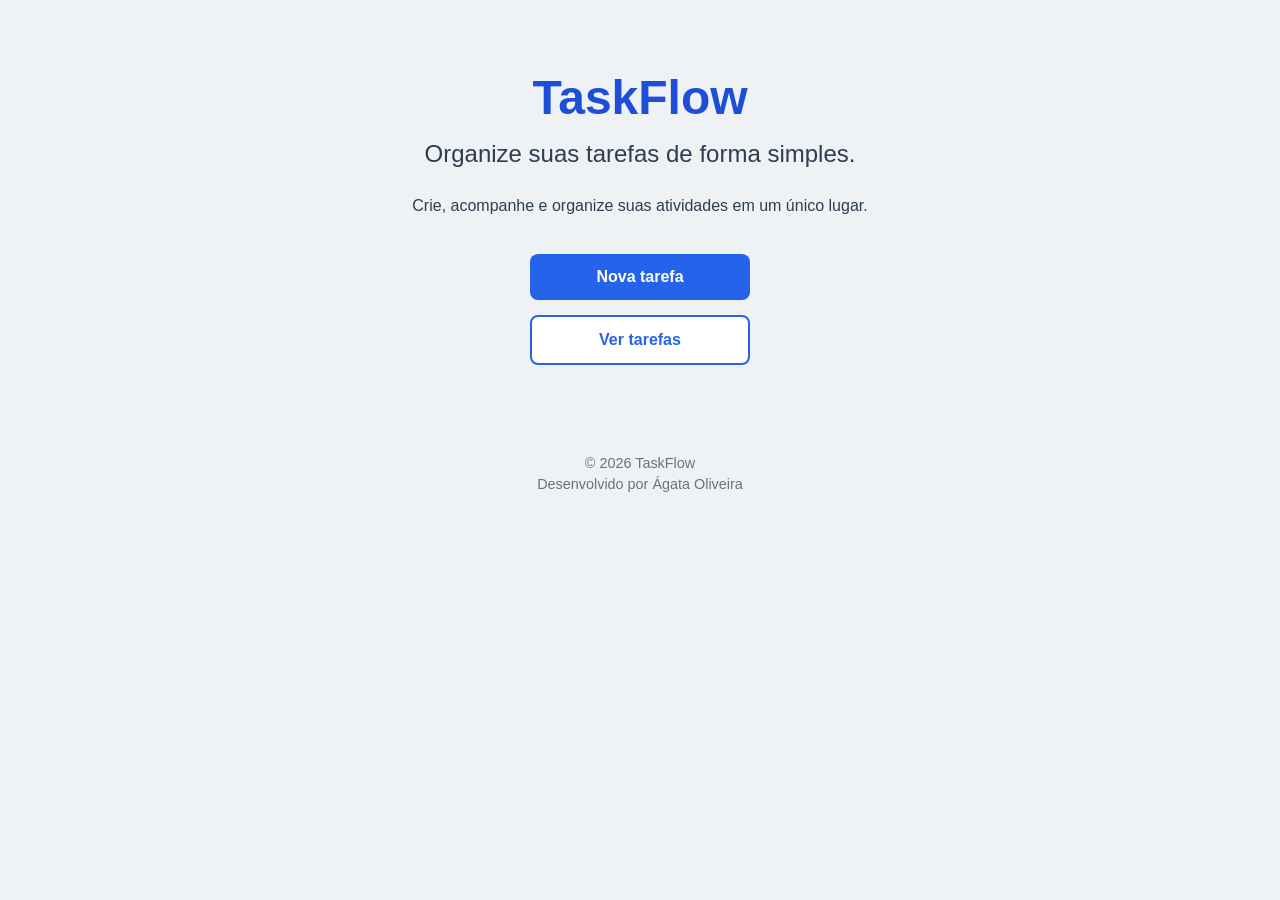
<file: src/templates/index.html>
<!DOCTYPE html>
<html lang="pt-BR">
<head>
    <meta charset="UTF-8">
    <meta name="viewport" content="width=device-width, initial-scale=1.0">
    <title>TaskFlow</title>
    <link rel="stylesheet" href="../static/css/style.css">
</head>
<body>

    <header>

    </header>

    <main>

        <section class="hero">
            <h1>TaskFlow</h1>

            <h2>Organize suas tarefas de forma simples.</h2>

            <p>
            Crie, acompanhe e organize suas atividades em um único lugar.
            </p>
            
            <div class="buttons">
                <a href="/nova-tarefa" class="button-primary">
                    Nova tarefa
                </a>

                <a href="/tarefas" class="button-secondary">
                    Ver tarefas
                </a>
            </div>
            
        </section>

    </main>

    <footer>
        <p>© 2026 TaskFlow</p>
        <p>Desenvolvido por Ágata Oliveira</p>
    </footer>

</body>
</html>
</file>
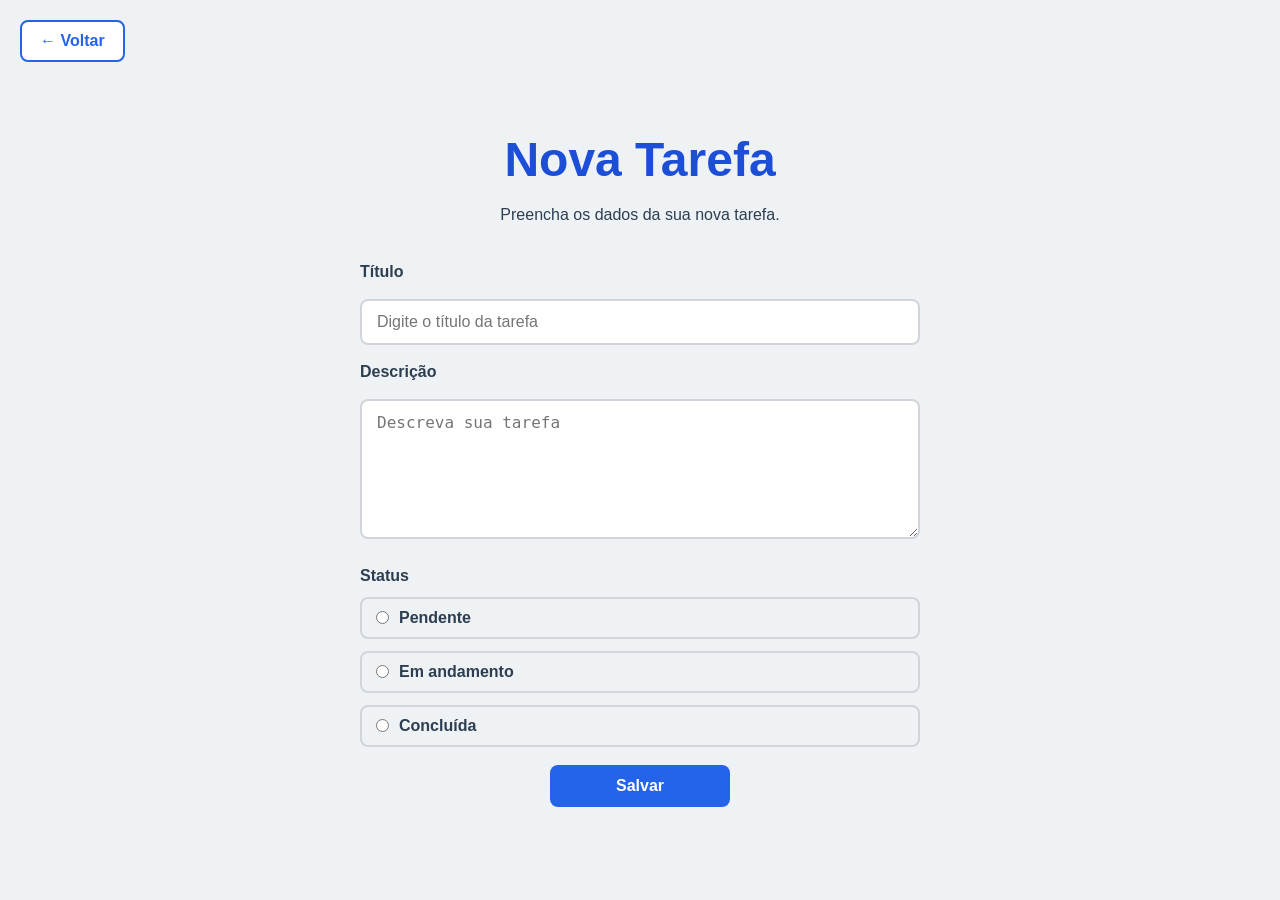
<file: src/templates/nova_tarefa.html>
<!DOCTYPE html>
<html lang="pt-BR">

<head>
    <meta charset="UTF-8">
    <title>Nova Tarefa</title>
    <link rel="stylesheet" href="../static/css/style.css">
</head>

<body>

    <a href="/" class="back-link">← Voltar</a>

    <main>

        <section class="form-container">

            <h1>Nova Tarefa</h1>

            <p>
                Preencha os dados da sua nova tarefa.
            </p>

            <form method="POST">

                <label for="titulo">Título</label>
                <input
                    type="text"
                    id="titulo"
                    name="titulo"
                    placeholder="Digite o título da tarefa"
                    required
                >

                <label for="descricao">Descrição</label>
                <textarea
                    id="descricao"
                    name="descricao"
                    placeholder="Descreva sua tarefa"
                    required
                ></textarea>

                <div class="status-group">

                    <label>Status</label>

                    <div>
                        <input
                            type="radio"
                            id="pendente"
                            name="status"
                            value="pendente"
                            required
                        >
                        <label for="pendente">Pendente</label>
                    </div>

                    <div>
                        <input
                            type="radio"
                            id="andamento"
                            name="status"
                            value="em_andamento"
                        >
                        <label for="andamento">Em andamento</label>
                    </div>

                    <div>
                        <input
                            type="radio"
                            id="concluida"
                            name="status"
                            value="concluida"
                        >
                        <label for="concluida">Concluída</label>
                    </div>

                </div>

                <button type="submit">
                    Salvar
                </button>

            </form>

        </section>

    </main>

</body>

</html>
</file>
<file: src/static/css/style.css>
/* =======================================================
   Reset
======================================================= */

* {
    margin: 0;
    padding: 0;
    box-sizing: border-box;
}

/* =======================================================
   Body
======================================================= */

body {
    font-family: Arial, Helvetica, sans-serif;
    background-color: #eef2f5;
    color: #2c3e50;
}

/* =======================================================
   Main
======================================================= */

main {
    display: flex;
    justify-content: center;
    padding: 50px 20px;
}

/* =======================================================
   Containers
======================================================= */

.hero {
    text-align: center;
    max-width: 600px;
    padding: 20px;
}

.form-container {
    width: 100%;
    max-width: 600px;
    padding: 20px;
    text-align: center;
}

.tasks-container {
    width: 100%;
    max-width: 850px;
    padding: 20px;
}

/* =======================================================
   Formulário
======================================================= */

form {
    display: flex;
    flex-direction: column;
    gap: 18px;
    margin-top: 30px;
}

form label {
    font-weight: bold;
    text-align: left;
}

form input[type="text"],
form textarea {
    width: 100%;
    padding: 12px 15px;

    border: 2px solid #d1d5db;
    border-radius: 8px;

    font-size: 1rem;

    transition: all .3s ease;
}

form textarea {
    min-height: 140px;
    resize: vertical;
}

form input[type="text"]:focus,
form textarea:focus {
    outline: none;
    border-color: #2563eb;
    box-shadow: 0 0 0 3px rgba(37, 99, 235, 0.15);
}

form button {
    width: 180px;
    align-self: center;

    padding: 12px;

    border: none;
    border-radius: 8px;

    background-color: #2563eb;
    color: white;

    font-size: 1rem;
    font-weight: bold;

    cursor: pointer;

    transition: all .3s ease;
}

form button:hover {
    background-color: #1d4ed8;
    transform: translateY(-2px);
}

/* =======================================================
   Grupo de Status
======================================================= */

.status-group {
    display: flex;
    flex-direction: column;
    gap: 12px;

    margin-top: 10px;
}

.status-group > label {
    font-weight: bold;
    margin-bottom: 5px;
}

.status-group div {
    display: flex;
    align-items: center;
    gap: 10px;

    padding: 10px 14px;

    border: 2px solid #d1d5db;
    border-radius: 8px;

    cursor: pointer;

    transition: all .3s ease;
}

.status-group div:hover {
    border-color: #2563eb;
    background-color: #eff6ff;
}

.status-group input[type="radio"] {
    accent-color: #2563eb;
    cursor: pointer;
}

.status-group label {
    margin: 0;
    cursor: pointer;
}

/* =======================================================
   Títulos
======================================================= */

.hero h1,
.form-container h1,
.tasks-container h1 {
    font-size: 3rem;
    color: #1d4ed8;
    margin-bottom: 15px;
}

.hero h2 {
    font-size: 1.5rem;
    font-weight: normal;
    margin-bottom: 25px;
}

/* =======================================================
   Parágrafos
======================================================= */

.hero p,
.form-container p {
    font-size: 1rem;
    line-height: 1.6;
    margin-bottom: 35px;
}

.tasks-container > p {
    font-size: 1rem;
    line-height: 1.6;
    margin-bottom: 35px;
}

/* =======================================================
   Botões da Home
======================================================= */

.buttons {
    display: flex;
    flex-direction: column;
    gap: 15px;
    align-items: center;
}

.buttons a {
    display: inline-block;
    width: 220px;
    padding: 14px;

    text-align: center;
    text-decoration: none;

    font-size: 1rem;
    font-weight: bold;

    border: none;
    border-radius: 8px;

    cursor: pointer;

    transition: all .3s ease;
}

.buttons a:first-child {
    background-color: #2563eb;
    color: white;
}

.buttons a:last-child {
    background-color: white;
    color: #2563eb;
    border: 2px solid #2563eb;
}

.buttons a:hover {
    transform: translateY(-2px);
}

/* =======================================================
   Botão Voltar
======================================================= */

.back-link {
    display: inline-block;

    margin: 20px 0 0 20px;
    padding: 10px 18px;

    text-decoration: none;
    font-weight: bold;

    color: #2563eb;
    background-color: white;

    border: 2px solid #2563eb;
    border-radius: 8px;

    transition: all .3s ease;
}

.back-link:hover {
    background-color: #2563eb;
    color: white;
}

/* =======================================================
   Botões dos Cards
======================================================= */

.edit-button,
.delete-button,
.complete-button {
    display: inline-block;
    padding: 10px 18px;

    text-decoration: none;
    text-align: center;
    font-weight: bold;

    border-radius: 8px;

    transition: all .3s ease;
}

.edit-button {
    background-color: #2563eb;
    color: white;
}

.edit-button:hover {
    background-color: #1d4ed8;
}

.delete-button {
    background-color: white;
    color: #dc2626;
    border: 2px solid #dc2626;
}

.delete-button:hover {
    background-color: #dc2626;
    color: white;
}

.complete-button {
    background-color: #16a34a;
    color: white;
}

.complete-button:hover {
    background-color: #15803d;
}

/* =======================================================
   Cards de Tarefas
======================================================= */

.task-card {
    background-color: white;
    border-radius: 10px;

    padding: 24px;
    margin-bottom: 20px;

    box-shadow: 0 2px 8px rgba(0, 0, 0, 0.08);

    transition: all .3s ease;
}

.task-card:hover {
    transform: translateY(-2px);
}

.task-card h2 {
    font-size: 1.5rem;
    margin-bottom: 10px;
}

.task-card p {
    margin-bottom: 12px;
    line-height: 1.5;
}

/* =======================================================
   Status
======================================================= */

.task-status {
    display: flex;
    align-items: center;
    gap: 10px;
    margin: 18px 0;
}

.status-label {
    font-weight: bold;
}

.status {
    display: inline-block;
    padding: 6px 14px;

    border-radius: 999px;

    font-size: 0.9rem;
    font-weight: bold;
}

.status.pendente {
    background-color: #fee2e2;
    color: #dc2626;
}

.status.em_andamento {
    background-color: #ffedd5;
    color: #ea580c;
}

.status.concluida {
    background-color: #dcfce7;
    color: #16a34a;
}

/* =======================================================
   Ações dos Cards
======================================================= */

.task-actions {
    display: flex;
    justify-content: flex-end;
    gap: 12px;
    margin-top: 20px;
}

.task-actions a,
.task-actions button {
    padding: 10px 18px;

    border: none;
    border-radius: 8px;

    cursor: pointer;

    font-size: 0.95rem;
    font-weight: bold;

    transition: all .3s ease;
}

/* =======================================================
   Lista Vazia
======================================================= */

.empty-message {
    text-align: center;
    color: #6b7280;
    font-size: 1rem;
    margin-top: 40px;
}

/* =======================================================
   Flash Messages
======================================================= */

.flash-container {
    position: fixed;

    top: 25px;
    left: 50%;

    transform: translateX(-50%);

    z-index: 9999;
}

.flash-message {

    padding: 16px 28px;

    border-radius: 10px;

    font-weight: bold;
    font-size: 1rem;

    color: white;

    box-shadow: 0 8px 20px rgba(0,0,0,.15);

    animation: slideDown .4s ease;
}

.flash-message.success{
    background-color: #16a34a;
}

.flash-message.info {
    background-color: #2563eb;
}

.flash-message.error {
    background-color: #dc2626;
}

.flash-message.warning {
    background-color: #ea580c;
}

@keyframes slideDown{

    from{
        opacity:0;
        transform:translateY(-20px);
    }

    to{
        opacity:1;
        transform:translateY(0);
    }

}

/* =======================================================
   Footer
======================================================= */

footer {
    text-align: center;
    padding: 20px;
    color: #6b7280;
    font-size: 0.9rem;
}

footer p:first-child {
    margin-bottom: 5px;
}
</file>
